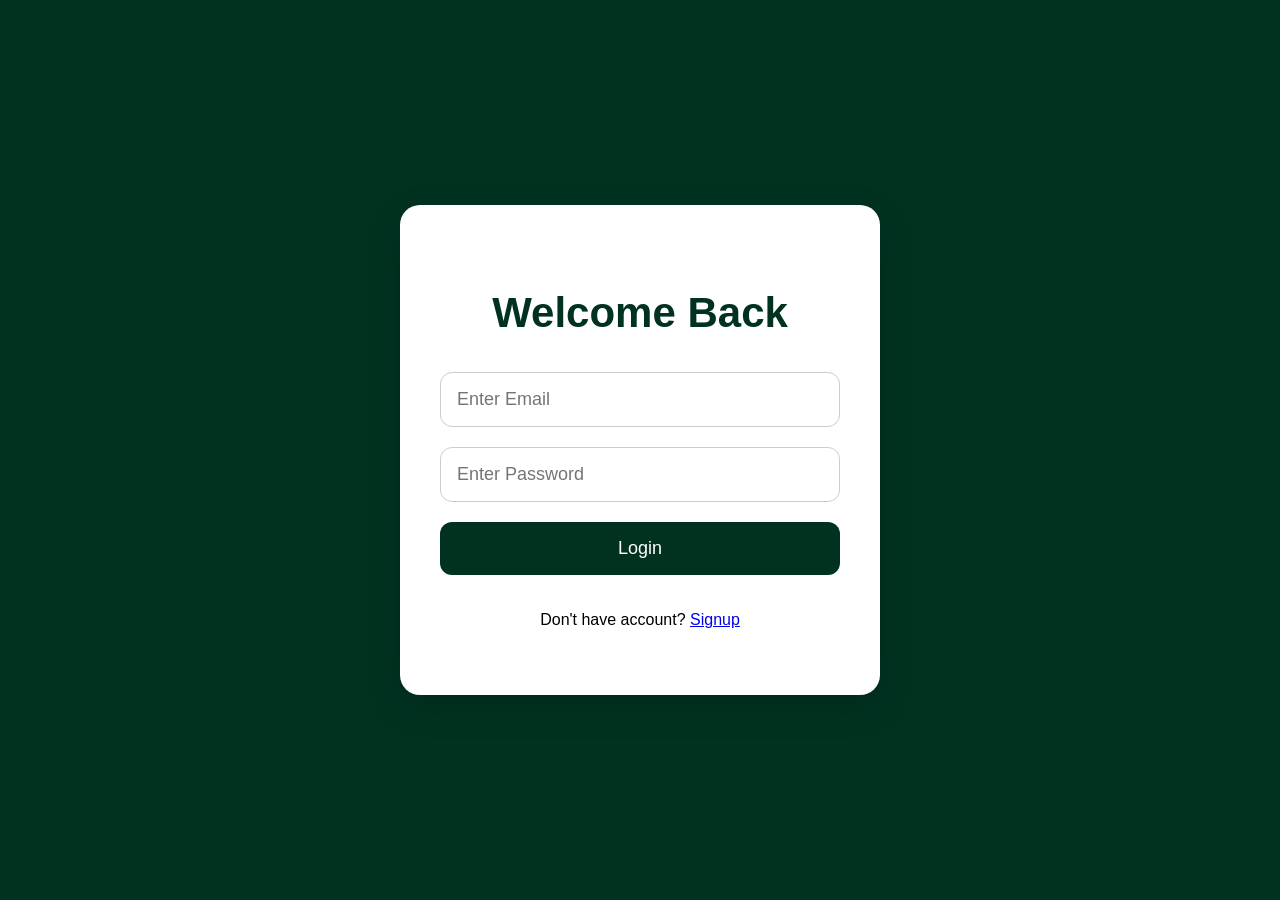
<file: index.html>
<!DOCTYPE html>
<html lang="en">

<head>
  <meta charset="UTF-8">
  <meta name="viewport" content="width=device-width, initial-scale=1.0">
  <title>Premium Quiz App</title>
  <link rel="stylesheet" href="css/style.css">
</head>

<body>

  <div class="quiz-wrapper">
    <div class="quiz-card">

      <div class="stat-card">
        <h2 id="userBadge">Beginner 🐣</h2>
        <p>Badge</p>
      </div>

      <div class="top-section">
        <h1>Quiz App</h1>
        <div class="timer" id="timer">15</div>
      </div>

      <div class="progress-bar">
        <div class="progress" id="progress"></div>
      </div>

      <div class="question-count" id="questionCount"></div>

      <div class="question" id="question"></div>

      <div class="options" id="options"></div>

      <button id="nextBtn">Next Question</button>

      <div class="result" id="result"></div>

    </div>
  </div>

  <script src="js/questions.js"></script>
  <script src="js/script.js"></script>

</body>

</html>
</file>
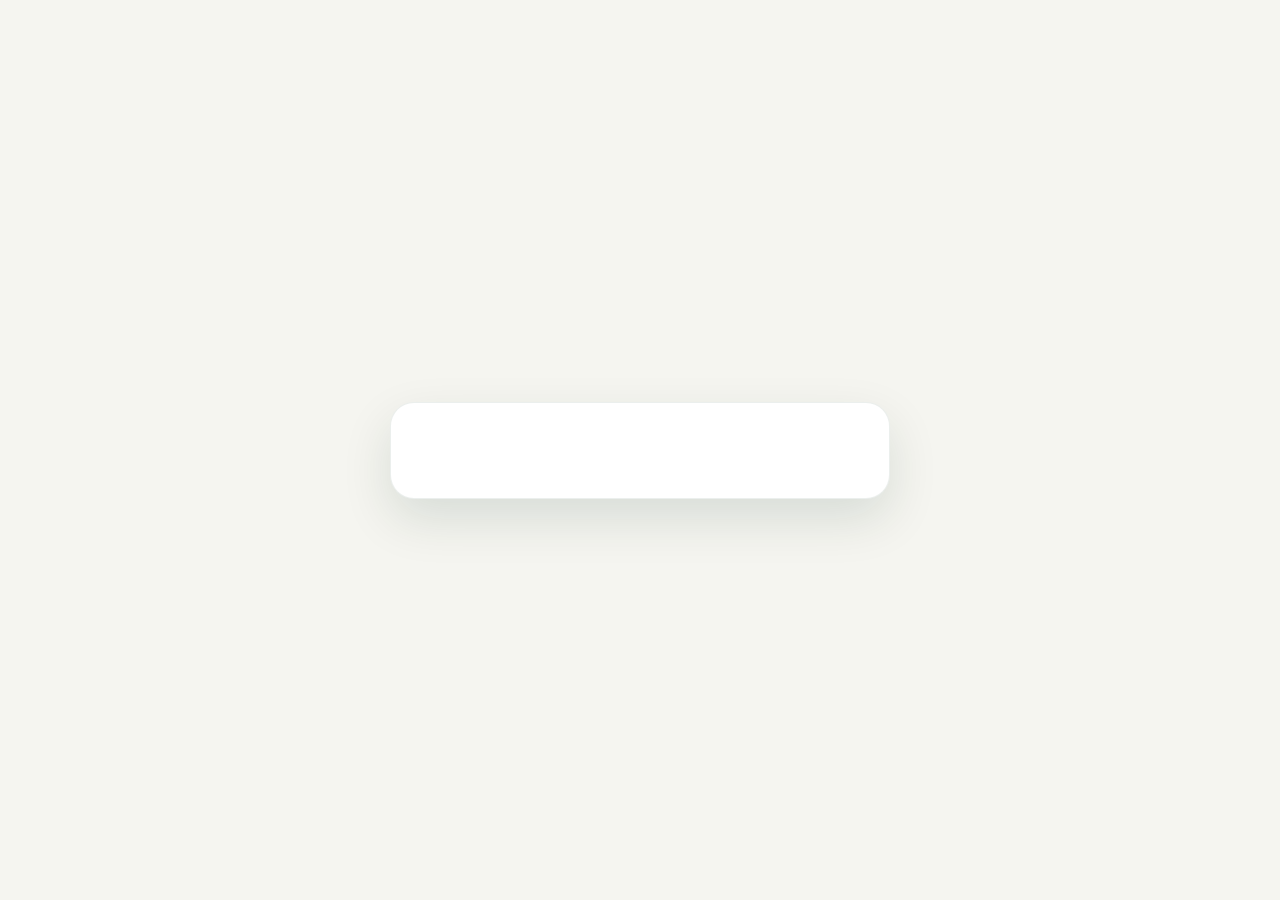
<file: custom-quiz.html>
<!DOCTYPE html>
<html lang="en">

    <head>
        <title>Custom Quiz</title>
        <link rel="stylesheet" href="css/style.css">
    </head>

    <body>

        <div class="quiz-wrapper">

            <div class="quiz-card">

                <h2 id="welcomeUser"></h2>

                <div class="question" id="customQuestion"></div>

                <div class="options" id="customOptions"></div>

            </div>

        </div>

        <script src="js/customQuiz.js"></script>

    </body>

</html>
</file>
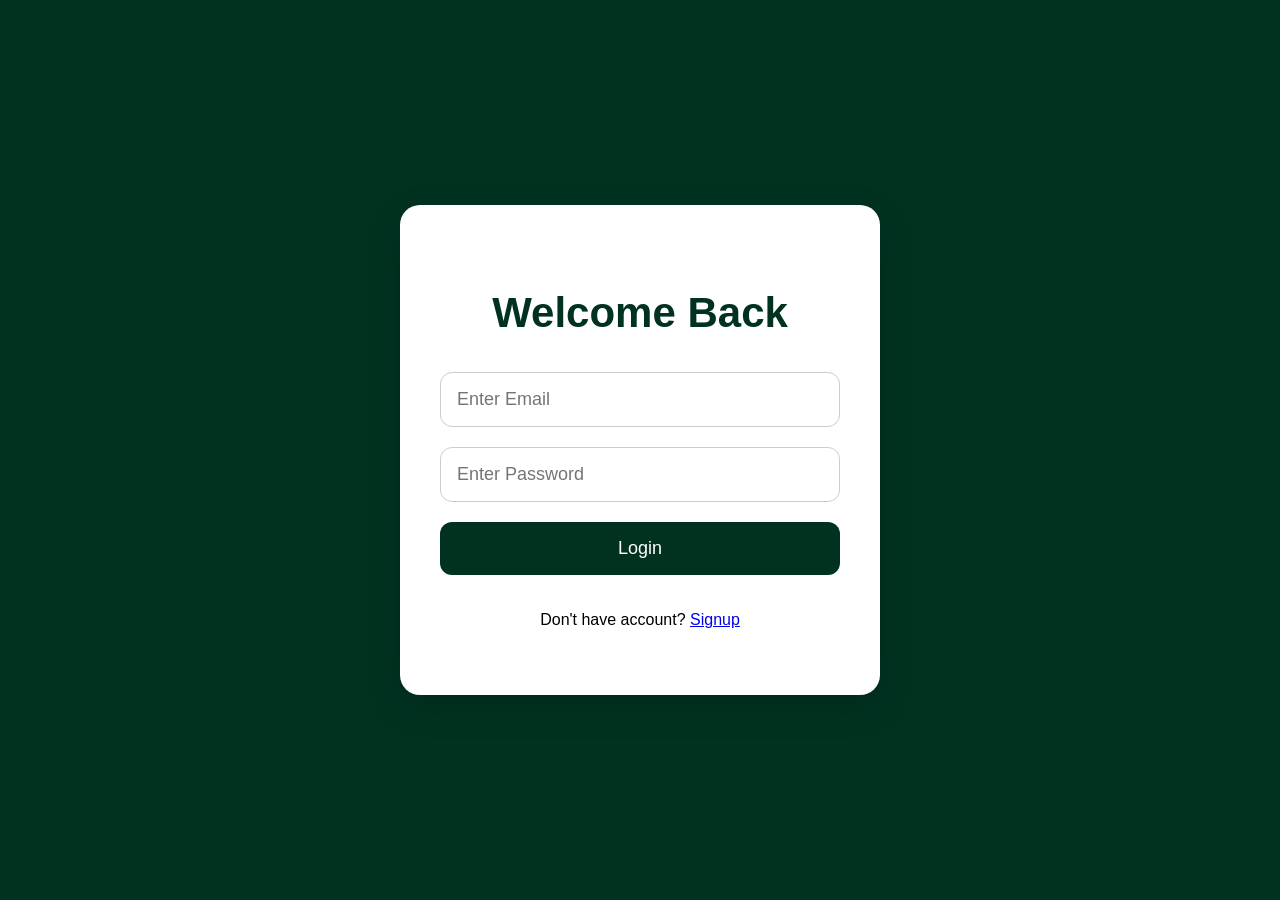
<file: login.html>
<!doctype html>
<html lang="en">

<head>
    <title>Login</title>
    <link rel="stylesheet" href="css/auth.css" />
</head>

<body>
    <div class="auth-container">
        <h2>Welcome Back</h2>

        <input type="email" id="loginEmail" placeholder="Enter Email">
        <input type="password" id="loginPassword" placeholder="Enter Password">

        <button onclick="login()">Login</button>

        <p>Don't have account? <a href="signup.html">Signup</a></p>
    </div>

    <script src="js/auth.js"></script>
</body>

</html>
</file>
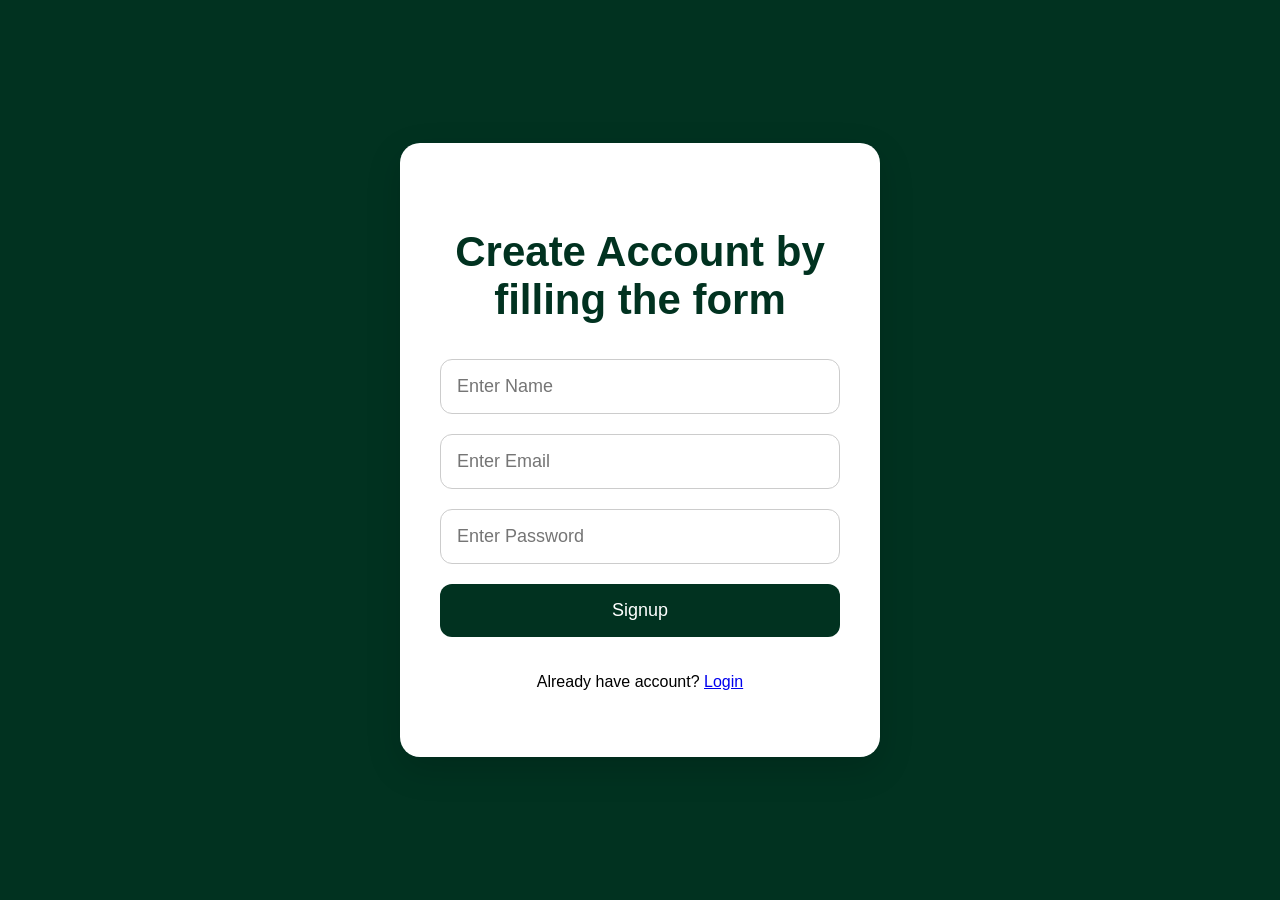
<file: signup.html>
<!DOCTYPE html>
<html lang="en">
<head>
    <title>SIGNUP</title>
    <link rel="stylesheet" href="css/auth.css">
</head>
<body>

<div class="auth-container">
    <h2>Create Account by filling the form</h2>

    <input type="text" id="signupName" placeholder="Enter Name">
    <input type="email" id="signupEmail" placeholder="Enter Email">
    <input type="password" id="signupPassword" placeholder="Enter Password">

    <button onclick="signup()">Signup</button>

    <p>Already have account? <a href="login.html">Login</a></p>
</div>

<script src="js/auth.js"></script>
</body>
</html>
</file>
<file: css/style.css>
*{
margin:0;
padding:0;
box-sizing:border-box;
font-family:'Segoe UI',sans-serif;
}

body{
background:#F5F5F0;
height:100vh;
display:flex;
justify-content:center;
align-items:center;
padding:20px;
}

.quiz-wrapper{
width:100%;
display:flex;
justify-content:center;
}

.quiz-card{
width:500px;
background:white;
padding:35px;
border-radius:24px;
box-shadow:0 20px 50px rgba(1,50,32,0.12);
border:1px solid rgba(1,50,32,0.08);
}

.stat-card h2 {
    color: #013220;
    font-weight: 700;
}

.top-section{
display:flex;
justify-content:space-between;
align-items:center;
margin-bottom:25px;
}

.top-section h1{
font-size:28px;
color:#013220;
font-weight:700;
}

.timer{
width:50px;
height:50px;
border-radius:50%;
background:#013220;
color:white;
display:flex;
justify-content:center;
align-items:center;
font-weight:bold;
}

.progress-bar{
height:8px;
background:#eaeaea;
border-radius:10px;
overflow:hidden;
margin-bottom:25px;
}

.progress{
height:100%;
width:0%;
background:#013220;
transition:0.4s ease;
}

.question-count{
font-size:14px;
margin-bottom:15px;
color:#013220;
}

.question{
font-size:24px;
font-weight:600;
margin-bottom:25px;
line-height:1.4;
color:#013220;
}

.option{
width:100%;
padding:14px;
margin-bottom:14px;
border:none;
border-radius:14px;
background:#F5F5F0;
cursor:pointer;
font-size:16px;
text-align:left;
color:#013220;
transition:0.3s;
}

.option:hover{
background:#013220;
color:white;
}

.correct{
background:#013220 !important;
color:white !important;
}

.wrong{
opacity:0.5;
}

#nextBtn{
width:100%;
padding:14px;
margin-top:15px;
border:none;
border-radius:14px;
background:#013220;
color:white;
font-size:16px;
cursor:pointer;
}

.result{
margin-top:20px;
font-size:22px;
text-align:center;
font-weight:600;
color:#013220;
}

.games-page {
    padding: 40px;
    background: #f5f5f0;
    min-height: 100vh;
}

.games-page h1 {
    color: #013220;
    margin-bottom: 30px;
}

.games-grid {
    display: grid;
    grid-template-columns: repeat(4, 1fr);
    gap: 25px;
}

.game-card {
    background: white;
    border-radius: 18px;
    overflow: hidden;
    box-shadow: 0 10px 25px rgba(0,0,0,0.1);
    cursor: pointer;
    transition: 0.3s ease;
}

.game-card:hover {
    transform: translateY(-8px);
    .game-card:hover {
    transform: translateY(-8px);
    box-shadow: 0 18px 35px rgba(0,0,0,0.15);
}
    .game-card:hover {
    transform: translateY(-8px);
    box-shadow: 0 18px 35px rgba(0,0,0,0.15);
}
}

.game-card img {
    width: 100%;
    height: 180px;
    object-fit: cover;
}

.game-card h3 {
    color: #013220;
    padding: 15px 15px 5px;
}

.game-card p {
    padding: 0 15px 20px;
    color: #555;
}

.games-header {
    position: relative;
    display: flex;
    justify-content: center;
    align-items: center;
    margin-bottom: 30px;
    font-size: 32px;
    font-weight: 700;
}

.games-header button {
    position: absolute;
    right: 0;
    padding: 10px 18px;
    background: #013220;
    color: white;
    border: none;
    border-radius: 10px;
    cursor: pointer;
}

.profile-page {
    padding: 40px;
    min-height: 100vh;
    background: #f5f5f0;
}

.profile-header {
    display: flex;
    justify-content: space-between;
    align-items: center;
    margin-bottom: 40px;
}

.profile-header h1 {
    color: #013220;
}

.profile-header button {
    padding: 10px 18px;
    background: #013220;
    color: white;
    border: none;
    border-radius: 10px;
    cursor: pointer;
}

.stats-grid {
    display: grid;
    grid-template-columns: repeat(3, 1fr);
    gap: 25px;
}

.stat-card {
    background: white;
    padding: 35px;
    border-radius: 18px;
    box-shadow: 0 12px 25px rgba(0,0,0,0.08);
}

.stat-card h2 {
    color: #013220;
    font-size: 34px;
    margin-bottom: 10px;
}

.stat-card p {
    color: #666;
}

.stat-card:hover {
    transform: translateY(-4px);
    transition: 0.3s ease;
}

.header-buttons {
    display: flex;
    gap: 10px;
}

.activity-section {
    margin-top: 40px;
}

.activity-section h2 {
    color: #013220;
    margin-bottom: 20px;
}

.activity-card {
    background: white;
    padding: 15px;
    border-radius: 12px;
    margin-bottom: 12px;
    box-shadow: 0 8px 15px rgba(0,0,0,0.08);
}

.chart-section {
    margin-top: 50px;
}

.chart-section h2 {
    color: #013220;
    margin-bottom: 20px;
}

.stat-card {
    transition: 0.3s ease;
}

.stat-card:hover {
    transform: translateY(-5px);
}

/* DARK MODE */

.theme-btn{
    position: fixed;
    top: 20px;
    right: 20px;
    background: #013220;
    color: white;
    border: none;
    padding: 12px 18px;
    border-radius: 10px;
    cursor: pointer;
    z-index: 1000;
}

body.dark{
    background: #0f1115;
    color: white;
}

body.dark .profile-container,
body.dark .stat-card,
body.dark .activity-card,
body.dark .chart-section{
    background: #1b1f27;
    color: white;
}

body.dark h1,
body.dark h2,
body.dark p{
    color: white;
}

body{
    transition: 0.3s ease;
}
</file>
<file: css/auth.css>
body {
    margin: 0;
    font-family: Arial, sans-serif;
    background: #013220;
    display: flex;
    justify-content: center;
    align-items: center;
    height: 100vh;
}

.auth-container {
    background: white;
    padding: 50px 40px;
    width: 400px;
    border-radius: 20px;
    box-shadow: 0 12px 35px rgba(0,0,0,0.15);
    text-align: center;
}

h2 {
    color: #013220;
    margin-bottom: 35px;
    font-size: 42px;
}

input,
button {
    width: 100%;
    padding: 16px;
    margin-bottom: 20px;
    border-radius: 12px;
    font-size: 18px;
    box-sizing: border-box;
}

button:hover {
    transform: translateY(-2px);
    transition: 0.3s ease;
}

input {
    border: 1px solid #ccc;
}

button {
    background: #013220;
    color: white;
    border: none;
    cursor: pointer;
}

button:hover {
    opacity: 0.95;
}

p {
    font-size: 16px;
}

input:focus {
    outline: none;
    border: 1px solid #013220;
}
</file>
